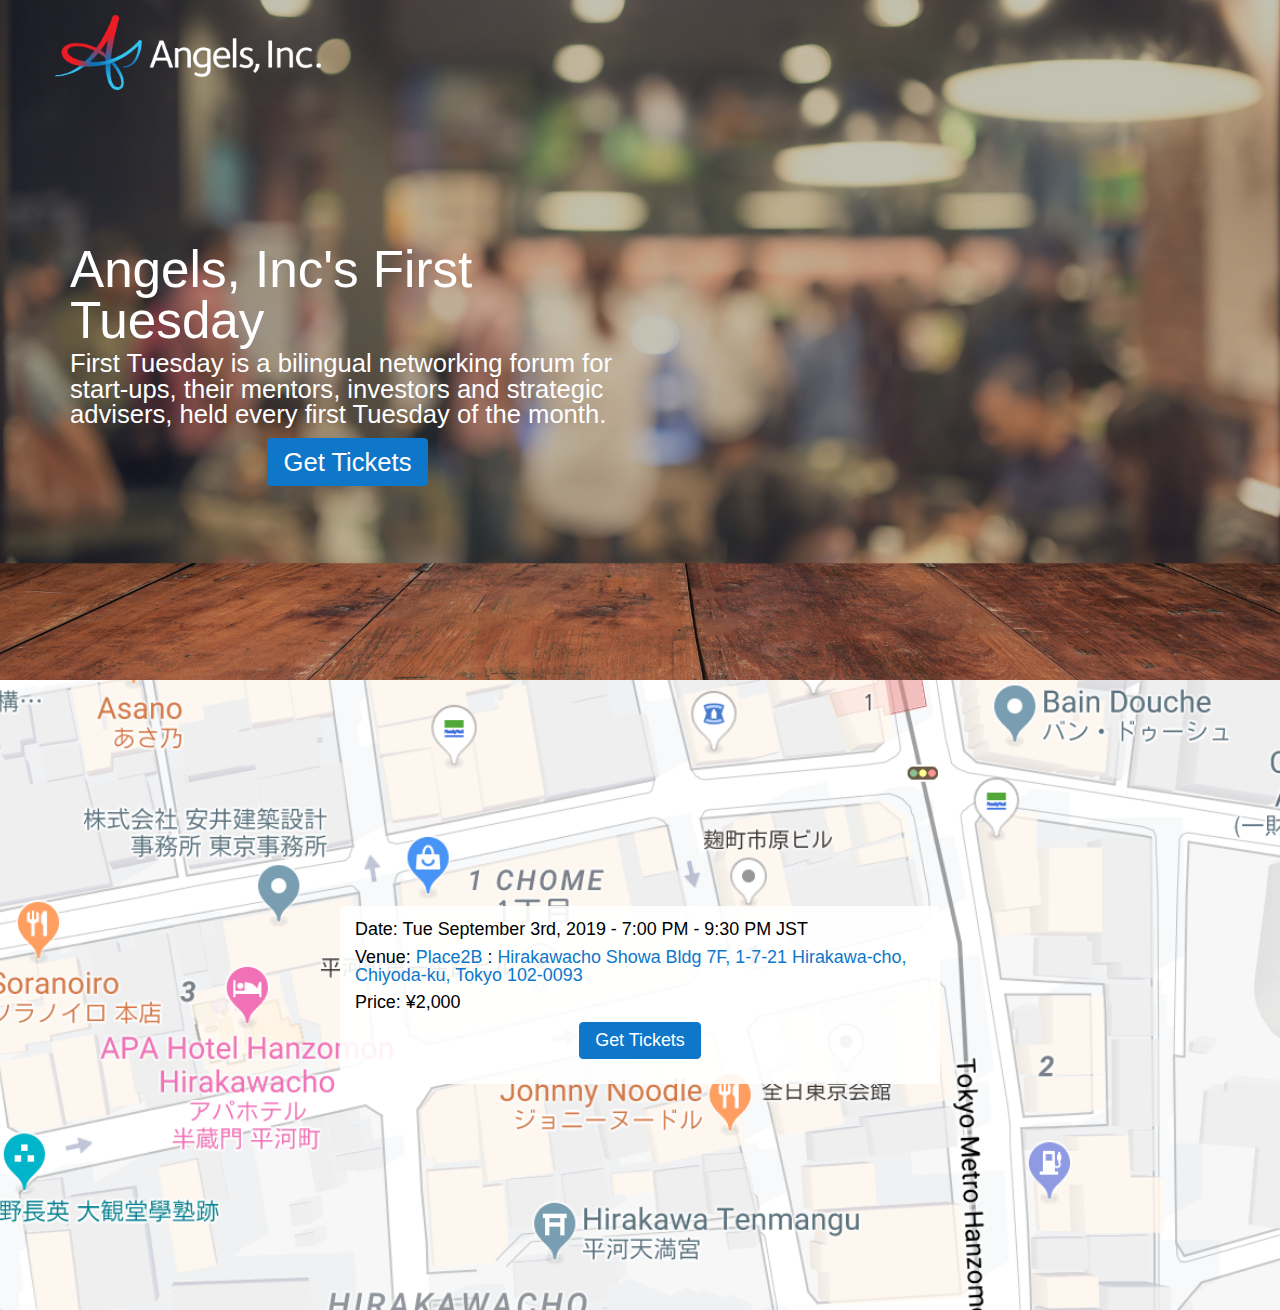
<file: en/index.html>
<!DOCTYPE html>
<!-- saved from url=(0032)https://www.first-tuesday.jp/en/ -->
<html>

<head>
  <meta http-equiv="Content-Type" content="text/html; charset=UTF-8">

  <title>First Tuesday 26th Edition</title>
  <meta name="charset" content="UTF-8">
  <meta name="description" content="First Tuesday is a bilingual networking forum for start-ups, their mentors, investors and strategic advisers, held every first Tuesday of the month.">
  <meta name="robots" content="index, follow">
  <meta name="author" content="Angels, Inc">
  <meta name="twitter:card" content="summary_large_image">
  <meta name="twitter:site" content="https://www.first-tuesday.jp">
  <meta name="twitter:title" content="Angels, Inc">
  <meta name="twitter:description" content="First Tuesday is a bilingual networking forum for start-ups, their mentors, investors and strategic advisers, held every first Tuesday of the month.">
  <meta name="twitter:image" content="https://www.first-tuesday.jp/logo-social.png">
  <meta name="og:type" content="business.business">
  <meta name="og:title" content="Angels, Inc">
  <meta name="og:url" content="https://www.first-tuesday.jp">
  <meta name="og:image" content="https://www.first-tuesday.jp/logo-social.png">
  <meta name="business:contact_data:street_address" content="Risona Kudan Bldg. 5F KS Floor, 1-5-6 Kudan-Minami">
  <meta name="business:contact_data:locality" content="Chiyoda-Ku">
  <meta name="business:contact_data:region" content="Tokyo">
  <meta name="business:contact_data:postal_code" content="102-0074">
  <meta name="business:contact_data:country_name" content="Japan">
  <script type="application/ld+json">
    {
            "@context": "http://schema.org/",
            "@type": "Organization",
            "name": Angels, Inc,
            "address": {
              "@type": "PostalAddress",
              "streetAddress": "2-3-10-603 Hirakawa-cho",
              "addressLocality": "Chiyoda-Ku",
              "addressRegion": "Tokyo",
              "postalCode": "102-0093"
            },
            "telephone": "+81(0)50-5830-7183"
          }
  </script>
  <meta name="viewport" content="width=device-width">
  <link rel="stylesheet" href="/styles.css">
</head>

<body>
  <header class="header">
    <div class="container">
      <img class="logo" src="/logo.png" alt="Angels, Inc Logo">
    </div>
  </header>
  <section class="content">
    <div class="description">
      <div class="container">
        <div class="col">
          <h1 id="angels-inc-s-first-tuesday">Angels, Inc's First Tuesday</h1>
          <p>First Tuesday is a bilingual networking forum for start-ups, their mentors, investors and strategic advisers, held every first Tuesday of the month.</p>
        <div>
          <a href="https://peatix.com/sales/event/1304770/tickets" target="_blank">
            <button>Get Tickets</button>
          </a>
        </div>
        </div>
        <div class="col">
          <iframe width="100%" height="350" src="https://www.youtube.com/embed/iGtVq8konNk" frameborder="0" allowfullscreen></iframe>
        </div>
      </div>
    </div>
    <div class="widget">
      <div class="card">
        <div><b>Date:</b> Tue September 3rd, 2019 - 7:00 PM - 9:30 PM JST</div>
        <div><b>Venue:</b> <a href="https://www.place2b.tokyo/" title="Place2B" target="blank">Place2B</a> : <a href="https://goo.gl/maps/psufbRxAY732" title="Open in Google Map" target="_new">Hirakawacho Showa Bldg 7F, 1-7-21 Hirakawa-cho, Chiyoda-ku, Tokyo 102-0093</a></div>
        <div><b>Price:</b> ¥2,000</div>
        <div>
          <a href="https://peatix.com/sales/event/1304770/tickets" target="_blank">
            <button>Get Tickets</button>
          </a>
        </div>
      </div>
    </div>
    <section>


    </section>
  </section>
  <style id="extraClass">
    .extraClassAspect {
      -webkit-transform: scaleX(1)!important;
    }

    .extraClassCrop {
      -webkit-transform: scale(1)!important;
    }
  </style>
</body>

</html>
</file>
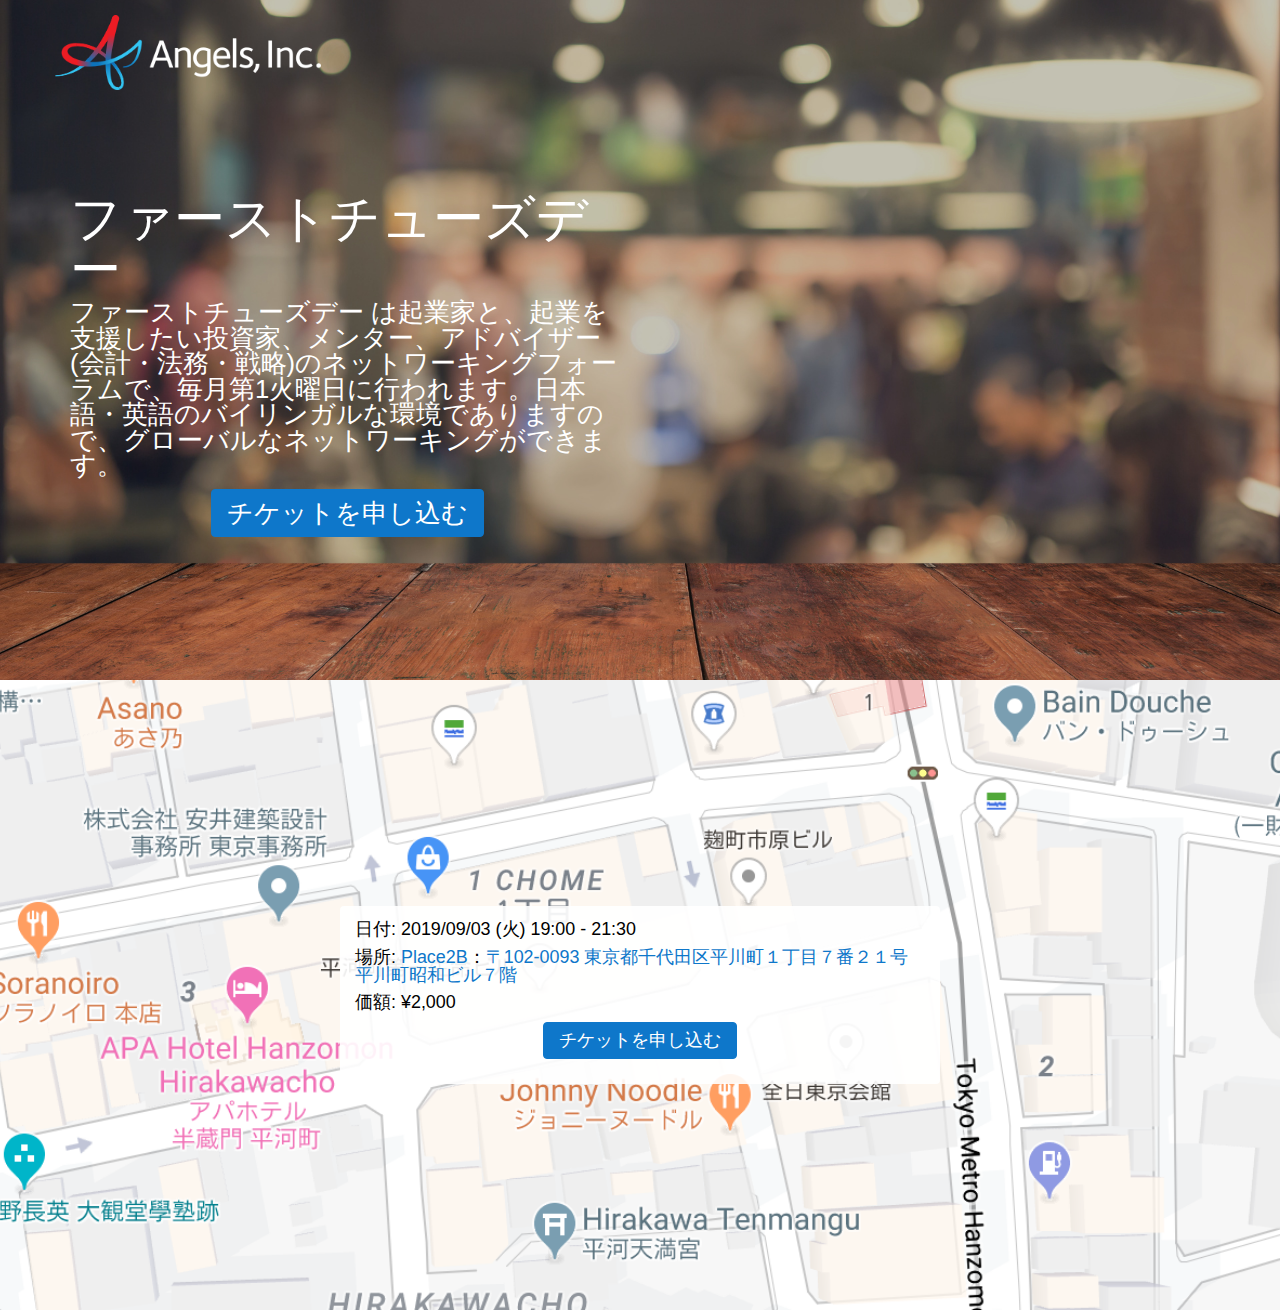
<file: ja/index.html>
<!DOCTYPE html>
<!-- saved from url=(0032)https://www.first-tuesday.jp/ja/ -->
<html>

<head>
  <meta http-equiv="Content-Type" content="text/html; charset=UTF-8">

  <title>ファーストチューズデー</title>
  <meta name="charset" content="UTF-8">
  <meta name="description" content="ファーストチューズデー は起業家と、起業を支援したい投資家、メンター、アドバイザー(会計・法務・戦略)のネットワーキングフォーラムで、毎月第1火曜日に行われます。日本語・英語のバイリンガルな環境でありますので、グローバルなネットワーキングができます。">
  <meta name="robots" content="index, follow">
  <meta name="author" content="Angels, Inc">
  <meta name="twitter:card" content="summary_large_image">
  <meta name="twitter:site" content="https://www.first-tuesday.jp">
  <meta name="twitter:title" content="Angels, Inc">
  <meta name="twitter:description" content="ファーストチューズデー は起業家と、起業を支援したい投資家、メンター、アドバイザー(会計・法務・戦略)のネットワーキングフォーラムで、毎月第1火曜日に行われます。日本語・英語のバイリンガルな環境でありますので、グローバルなネットワーキングができます。">
  <meta name="twitter:image" content="https://www.first-tuesday.jp/logo-social.png">
  <meta name="og:type" content="business.business">
  <meta name="og:title" content="Angels, Inc">
  <meta name="og:url" content="https://www.first-tuesday.jp">
  <meta name="og:image" content="https://www.first-tuesday.jp/logo-social.png">
  <meta name="business:contact_data:street_address" content="九段南一丁目5番6号 りそな九段ビル5F 　KSフロア">
  <meta name="business:contact_data:locality" content="千代田区">
  <meta name="business:contact_data:region" content="東京都">
  <meta name="business:contact_data:postal_code" content="102-0074">
  <meta name="business:contact_data:country_name" content="Japan">
  <script type="application/ld+json">
    {
            "@context": "http://schema.org/",
            "@type": "Organization",
            "name": Angels, Inc,
            "address": {
              "@type": "PostalAddress",
              "streetAddress": "2-3-10-603 Hirakawa-cho",
              "addressLocality": "Chiyoda-Ku",
              "addressRegion": "Tokyo",
              "postalCode": "102-0093"
            },
            "telephone": "+81(0)50-5830-7183"
          }
  </script>
  <meta name="viewport" content="width=device-width">
  <link rel="stylesheet" href="/styles.css">
</head>

<body>
  <header class="header">
    <div class="container">
      <img class="logo" src="/logo.png" alt="Angels, Inc Logo">
    </div>
  </header>
  <section class="content">
    <div class="description">
      <div class="container">
        <div class="col">
          <h1 id="-">ファーストチューズデー</h1>
          <p>ファーストチューズデー は起業家と、起業を支援したい投資家、メンター、アドバイザー(会計・法務・戦略)のネットワーキングフォーラムで、毎月第1火曜日に行われます。日本語・英語のバイリンガルな環境でありますので、グローバルなネットワーキングができます。</p>
        <div>
          <a href="https://peatix.com/sales/event/1304770/tickets" target="_blank">
            <button>チケットを申し込む</button>
          </a>
        </div>
        </div>
        <div class="col">
          <iframe width="100%" height="350" src="https://www.youtube.com/embed/3ty6fXT7ZKs" frameborder="0" allowfullscreen></iframe>
        </div>
      </div>
    </div>
    <div class="widget">
      <div class="card">
        <div><b>日付:</b> 2019/09/03 (火) 19:00 - 21:30</div>
        <div><b>場所:</b> <a href="https://www.place2b.tokyo/" title="Place2B" target="blank">Place2B</a>：<a href="https://goo.gl/maps/psufbRxAY732" title="GoogleMapで開く" target="_new">〒102-0093 東京都千代田区平川町１丁目７番２１号平川町昭和ビル７階</a></div>
        <div><b>価額:</b> ¥2,000</div>
        <div>
          <a href="https://peatix.com/sales/event/1304770/tickets" target="_blank">
            <button>チケットを申し込む</button>
          </a>
        </div>
      </div>
    </div>
    <section>


    </section>
  </section>
  <style id="extraClass">
    .extraClassAspect {
      -webkit-transform: scaleX(1)!important;
    }

    .extraClassCrop {
      -webkit-transform: scale(1)!important;
    }
  </style>
</body>

</html>
</file>
<file: styles.css>
/* http://meyerweb.com/eric/tools/css/reset/
   v2.0 | 20110126
   License: none (public domain)
*/

html, body, div, span, applet, object, iframe,
h1, h2, h3, h4, h5, h6, p, blockquote, pre,
a, abbr, acronym, address, big, cite, code,
del, dfn, em, img, ins, kbd, q, s, samp,
small, strike, strong, sub, sup, tt, var,
b, u, i, center,
dl, dt, dd, ol, ul, li,
fieldset, form, label, legend,
table, caption, tbody, tfoot, thead, tr, th, td,
article, aside, canvas, details, embed,
figure, figcaption, footer, header, hgroup,
menu, nav, output, ruby, section, summary,
time, mark, audio, video {
	margin: 0;
	padding: 0;
	border: 0;
	font-size: 100%;
	font: inherit;
	vertical-align: baseline;
}
/* HTML5 display-role reset for older browsers */
article, aside, details, figcaption, figure,
footer, header, hgroup, menu, nav, section {
	display: block;
}
body {
	line-height: 1;
}
ol, ul {
	list-style: none;
}
blockquote, q {
	quotes: none;
}
blockquote:before, blockquote:after,
q:before, q:after {
	content: '';
	content: none;
}
table {
	border-collapse: collapse;
	border-spacing: 0;
}

html, body {
  height: 100%;
  width: 100%;
}

body {

  font-family: Open Sans,Arial,sans-serif;
  font-weight: 300;
  font-size: 5vw;
}

.container {
  box-sizing: border-box;
  padding: 15px;
  max-width: 1200px;
  margin: 0 auto;
  position: relative;
}

.container .col {
    box-sizing: border-box;
    width: 100%;
    padding: 15px;
    float: none;
}

.header {
  position: absolute;
  width: 100%;
}

.description {
  padding-top: 50px;
  color: #fff;
  align-items: center;
  min-height: 70vh;
  width: 100%;
  display: flex;
  align-items: center;
  justify-content: center;
  background: url('./background.jpg') no-repeat bottom center;
  background-size: cover;
}
.widget {
  width: 100%;
  min-height: 70vh;
  display: block;
  display: flex;
  align-items: center;
  justify-content: center;
  background: url('./map.png') no-repeat center right;
  background-size: cover;
}

h1 {
  font-weight: 300;
  line-height: 1em;
  font-size: 2em;
  margin-bottom: 5px;
}

p {
  /*font-size: 2vw;*/
}

.logo {
  display: block;
  margin: 0 auto;
  height: 45px;
  width: auto;
}

.card {
    display: inline-block;
    background: rgba(255, 255, 255, 0.9);
    border-radius: 4px;
    font-size: .7em;
    position: relative;
    overflow: hidden;
    -webkit-transition: all .3s;
    transition: all .3s;
    padding: 15px;
    box-sizing: border-box;
}

a {
  text-decoration: none;
  color: #0e77ca;
}

button {
    display: block;
    margin: 0 auto;
    font-weight: 500;
    text-align: center;
    -ms-touch-action: manipulation;
    touch-action: manipulation;
    cursor: pointer;
    background-image: none;
    border: 1px solid transparent;
    white-space: nowrap;
    line-height: 1.5;
    font-size: inherit;
    padding: 4px 15px;
    border-radius: 4px;
    -webkit-user-select: none;
    -moz-user-select: none;
    -ms-user-select: none;
    user-select: none;
    -webkit-transition: all .3s cubic-bezier(.645,.045,.355,1);
    transition: all .3s cubic-bezier(.645,.045,.355,1);
    position: relative;
    color: #fff;
    background-color: #0e77ca;
    border-color: #0e77ca;
    margin-top: 10px;
}

.card > div {
  margin-bottom: 10px;
}
@media (min-width: 576px) {
  body{
    font-size: 3vw;
  }
  .card {
    max-width: 600px;
  }
  .logo {
    margin: initial;
    height: 75px;
  }
}

@media (min-width: 768px) {
  body{
    /*font-size: 5vw;*/
 }
}

@media (min-width: 992px) {
  body{
    font-size: 3vw;
  }
  .container .col {
    width: 50%;
    float: left;
  }
  .container {
  display: flex;
  align-items: center;
  }
 }


 @media (min-width: 1200px) {
body{
    font-size: 2vw;
  }
 }
</file>
